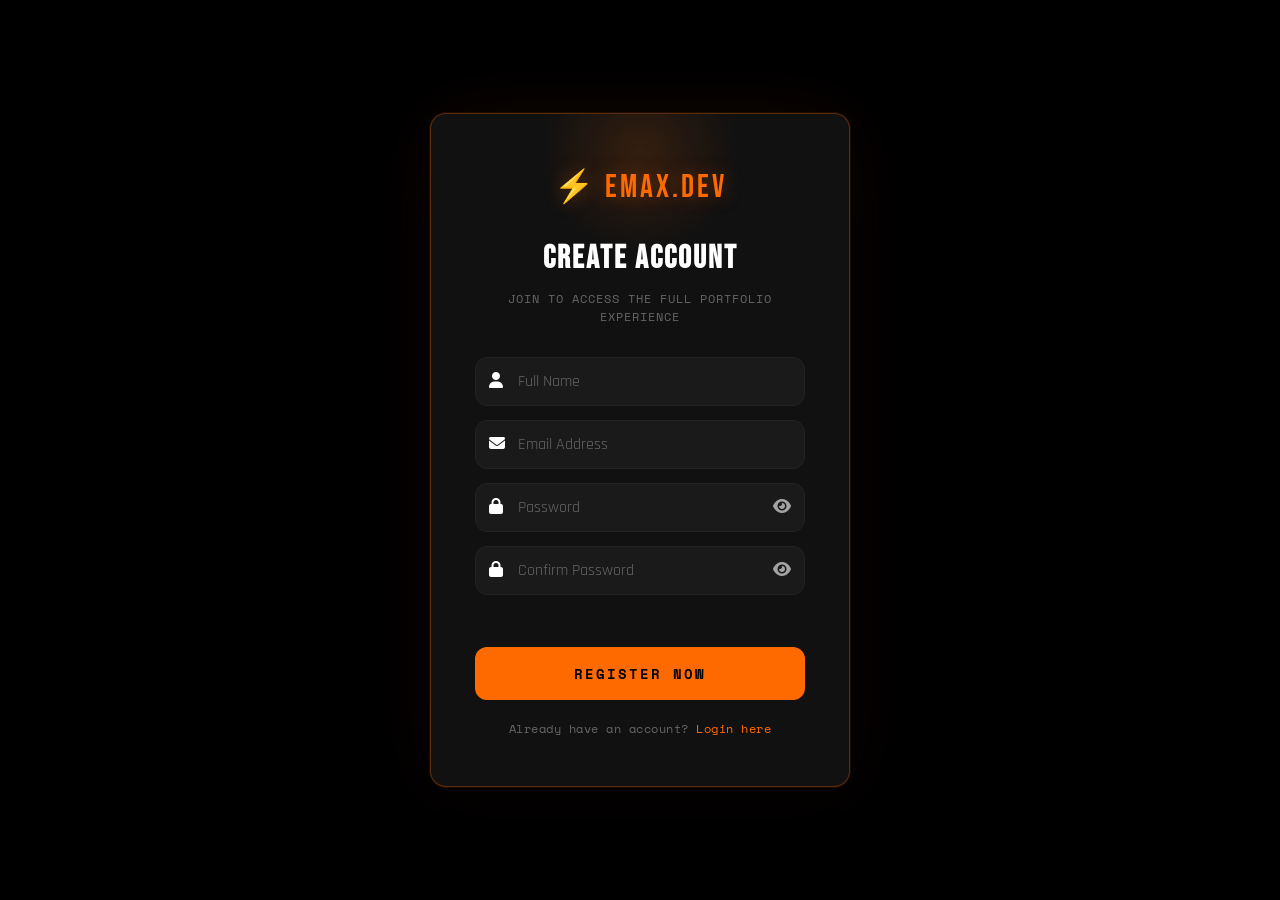
<file: index.html>
<!DOCTYPE html>
<html lang="en">
<head>
  <meta charset="UTF-8" />
  <meta name="viewport" content="width=device-width, initial-scale=1.0"/>
  <title>Emax.dev | Emmanuel Uduak</title>
  <link rel="stylesheet" href="style.css" />
  <link href="https://fonts.googleapis.com/css2?family=Bebas+Neue&family=Rajdhani:wght@400;600;700&family=Space+Mono:wght@400;700&display=swap" rel="stylesheet"/>

  <link rel="stylesheet" href="https://cdnjs.cloudflare.com/ajax/libs/font-awesome/6.5.2/css/all.min.css">
</head>
  <link href="https://fonts.googleapis.com/css2?family=Bebas+Neue&family=Rajdhani:wght@400;600;700&family=Space+Mono:wght@400;700&display=swap" rel="stylesheet"/>
</head>
<body>
  <div class="main-website" id="mainWebsite">

    <div class="header" id="header">
      <div class="logo">
  <i class="fas fa-bolt"></i> Emax.dev
      </div>
      <div class="menu-btn" id="menu-btn">☰</div>
      <div class="navbar" id="navbar">
        <nav>
          <a href="#home">Home</a>
          <a href="#about">About</a>
          <a href="#projects">Projects</a>
          <a href="#contact">Contact</a>
        </nav>
      </div>
    </div>

    <section class="hero" id="home">
      <div class="hero-content">
        <p class="hero-greeting">Welcome to my world</p>
        <h1>Hello I'm, <span class="highlight">Emmanuel Uduak</span></h1>
        <p class="typing-line"><span id="typing"></span><span class="cursor">|</span></p>
        <a href="https://wa.me/2349161296656"
   class="lets-talk-btn"
   id="whatsappBtn"
   target="_blank">
   <i class="fab fa-whatsapp"></i> Let's Talk
        </a>
      
      </div>
      <div class="hero-image-wrapper">
        <div class="orbit-ring ring1"></div>
        <div class="orbit-ring ring2"></div>
        <div class="hero-image">
          <img src="me.png" alt="Emmanuel Uduak"
            onerror="this.src='https://ui-avatars.com/api/?name=Emmanuel+Uduak&size=400&background=ff6a00&color=000&bold=true&font-size=0.25'"/>
        </div>
      </div>
    </section>

    <section class="about" id="about">
      <div class="about-image">
        <img src="you.png" alt="About me"
          onerror="this.src='https://ui-avatars.com/api/?name=EU&size=400&background=111&color=ff6a00&bold=true&font-size=0.4'"/>
      </div>
      <div class="about-content">
        <h2 class="title">About <span class="highlight">Me</span></h2>
        <p>I'm a passionate frontend developer who loves building modern and responsive websites using HTML, CSS and JavaScript. I enjoy creating beautiful user interfaces and smooth user experiences. With a keen eye for design and clean code, I turn creative ideas into interactive realities.</p>
        <div class="skills-grid">
          <span class="skill-tag">HTML5</span>
          <span class="skill-tag">CSS3</span>
          <span class="skill-tag">JavaScript</span>
          <span class="skill-tag">Responsive Design</span>
          <span class="skill-tag">UI/UX</span>
          <span class="skill-tag">Git</span>
        </div>
      </div>
    </section>

    <section id="projects">
      <h2 class="title">My <span class="highlight">Projects</span></h2>
      <div class="project-container">
        <div class="project-card">
          <div class="project-img-wrap">
            <img src="yes.jpg" alt="Portfolio Website"
              onerror="this.src='https://placehold.co/400x220/111/ff6a00?text=Portfolio+Website'"/>
            <div class="card-overlay"><a href="#" class="view-btn">View Project</a></div>
          </div>
          <div class="card-body">
            <h3>Portfolio Website</h3>
            <p>Modern personal portfolio design.</p>
          </div>
        </div>
        <div class="project-card">
          <div class="project-img-wrap">
            <img src="images.jpeg" alt="E-commerce Website"
              onerror="this.src='https://placehold.co/400x220/111/ff6a00?text=E-Commerce+Site'"/>
            <div class="card-overlay"><a href="#" class="view-btn">View Project</a></div>
          </div>
          <div class="card-body">
            <h3>E-commerce Website</h3>
            <p>Responsive online shopping website UI.</p>
          </div>
        </div>
        <div class="project-card">
          <div class="project-img-wrap">
            <img src="blog.jpeg" alt="Blog Website"
              onerror="this.src='https://placehold.co/400x220/111/ff6a00?text=Blog+Website'"/>
            <div class="card-overlay"><a href="#" class="view-btn">View Project</a></div>
          </div>
          <div class="card-body">
            <h3>Blog Website</h3>
            <p>Clean blog platform for tutorials and articles.</p>
          </div>
        </div>
      </div>
    </section>

    <section class="contact" id="contact">
      <h2 class="title">Let's <span class="highlight">Connect</span></h2>
      <form id="contactForm">
        <input type="text" id="contactName" placeholder="Your Name" required/>
        <input type="email" id="contactEmail" placeholder="Your Email" required/>
        <textarea id="contactMessage" rows="5" placeholder="Your Message"></textarea>
        <button type="submit">
  Send Message <i class="fas fa-paper-plane"></i>
        </button>
        
      </form>

      <div class="social-links">

  <a href="https://github.com/yourusername"
     class="social-icon"
     id="githubLink"
     target="_blank"
     title="GitHub">
     <i class="fab fa-github"></i>
  </a>

  <a href="mailto:youremail@gmail.com"
     class="social-icon"
     id="emailLink"
     title="Email">
     <i class="fas fa-envelope"></i>
  </a>

  <a href="https://instagram.com/yourusername"
     class="social-icon"
     id="instagramLink"
     target="_blank"
     title="Instagram">
     <i class="fab fa-instagram"></i>
  </a>

      </div>
    </section>

    <footer>
      <p>© 2026 <span class="highlight">Emax.dev</span> | All Rights Reserved</p>
    </footer>

    <button id="topBtn" title="Back to top">
  <i class="fas fa-arrow-up"></i>
    </button>
    <button class="logout-btn" onclick="handleLogout()">
  <i class="fas fa-right-from-bracket"></i> Logout
    </button>
    
  </div>

  <script src="script.js"></script>
</body>
</html>
</file>
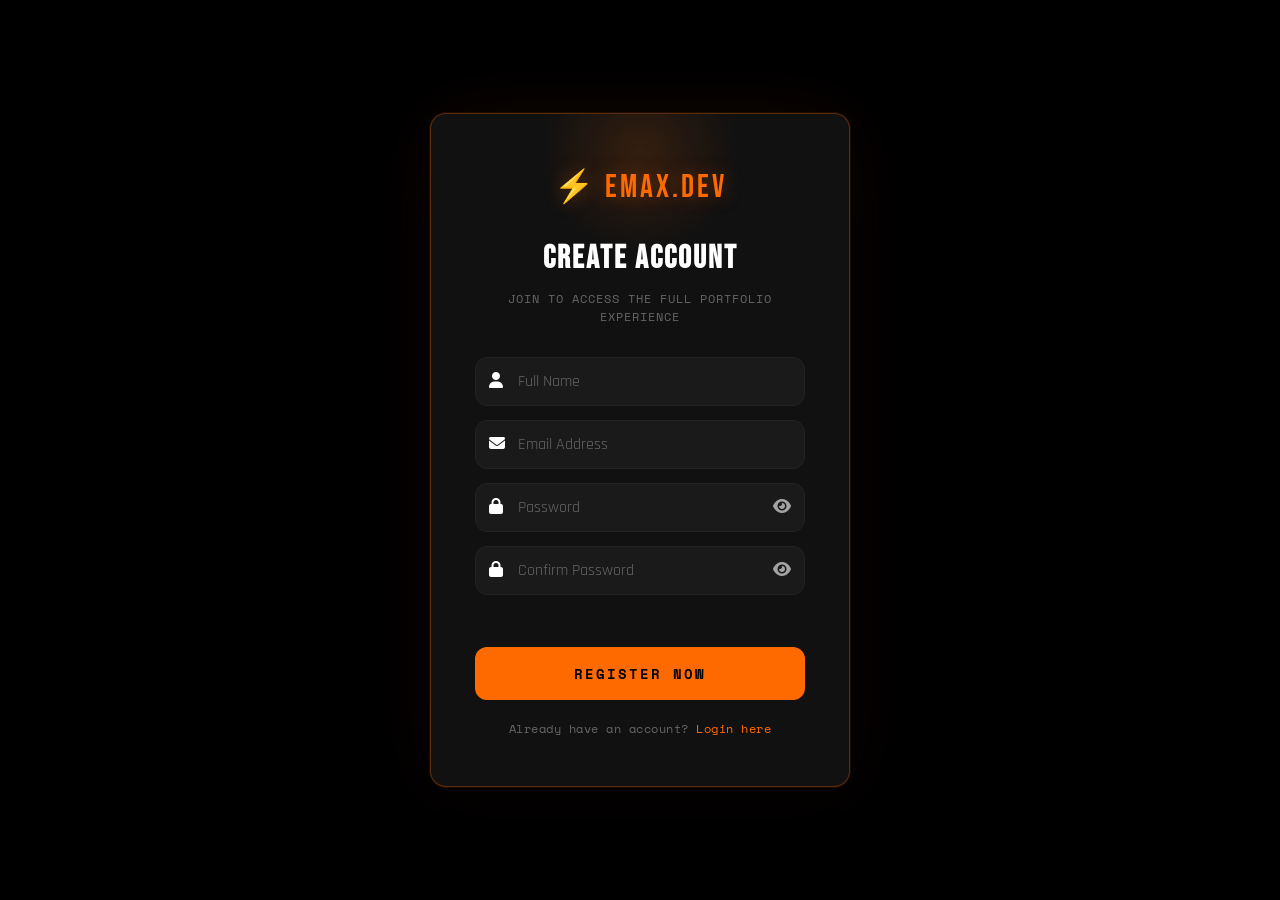
<file: index-2.html>
<!DOCTYPE html>
<html lang="en">
<head>
  <meta charset="UTF-8" />
  <meta name="viewport" content="width=device-width, initial-scale=1.0"/>
  <title>Emax.dev | Emmanuel Uduak</title>
  <link rel="stylesheet" href="style.css" />
  <link href="https://fonts.googleapis.com/css2?family=Bebas+Neue&family=Rajdhani:wght@400;600;700&family=Space+Mono:wght@400;700&display=swap" rel="stylesheet"/>
</head>
<body>
  <div class="main-website" id="mainWebsite">

    <div class="header" id="header">
      <div class="logo">⚡ Emax.dev</div>
      <div class="menu-btn" id="menu-btn">☰</div>
      <div class="navbar" id="navbar">
        <nav>
          <a href="#home">Home</a>
          <a href="#about">About</a>
          <a href="#projects">Projects</a>
          <a href="#contact">Contact</a>
        </nav>
      </div>
    </div>

    <section class="hero" id="home">
      <div class="hero-content">
        <p class="hero-greeting">Welcome to my world</p>
        <h1>Hello I'm, <span class="highlight">Emmanuel Uduak</span></h1>
        <p class="typing-line"><span id="typing"></span><span class="cursor">|</span></p>
        <a href="https://wa.me/2348012345678" class="lets-talk-btn" id="whatsappBtn" target="_blank">
          💬 Let's Talk
        </a>
      </div>
      <div class="hero-image-wrapper">
        <div class="orbit-ring ring1"></div>
        <div class="orbit-ring ring2"></div>
        <div class="hero-image">
          <img src="me.png" alt="Emmanuel Uduak"
            onerror="this.src='https://ui-avatars.com/api/?name=Emmanuel+Uduak&size=400&background=ff6a00&color=000&bold=true&font-size=0.25'"/>
        </div>
      </div>
    </section>

    <section class="about" id="about">
      <div class="about-image">
        <img src="you.png" alt="About me"
          onerror="this.src='https://ui-avatars.com/api/?name=EU&size=400&background=111&color=ff6a00&bold=true&font-size=0.4'"/>
      </div>
      <div class="about-content">
        <h2 class="title">About <span class="highlight">Me</span></h2>
        <p>I'm a passionate frontend developer who loves building modern and responsive websites using HTML, CSS and JavaScript. I enjoy creating beautiful user interfaces and smooth user experiences. With a keen eye for design and clean code, I turn creative ideas into interactive realities.</p>
        <div class="skills-grid">
          <span class="skill-tag">HTML5</span>
          <span class="skill-tag">CSS3</span>
          <span class="skill-tag">JavaScript</span>
          <span class="skill-tag">Responsive Design</span>
          <span class="skill-tag">UI/UX</span>
          <span class="skill-tag">Git</span>
        </div>
      </div>
    </section>

    <section id="projects">
      <h2 class="title">My <span class="highlight">Projects</span></h2>
      <div class="project-container">
        <div class="project-card">
          <div class="project-img-wrap">
            <img src="yes.jpg" alt="Portfolio Website"
              onerror="this.src='https://placehold.co/400x220/111/ff6a00?text=Portfolio+Website'"/>
            <div class="card-overlay"><a href="#" class="view-btn">View Project</a></div>
          </div>
          <div class="card-body">
            <h3>Portfolio Website</h3>
            <p>Modern personal portfolio design.</p>
          </div>
        </div>
        <div class="project-card">
          <div class="project-img-wrap">
            <img src="images.jpeg" alt="E-commerce Website"
              onerror="this.src='https://placehold.co/400x220/111/ff6a00?text=E-Commerce+Site'"/>
            <div class="card-overlay"><a href="#" class="view-btn">View Project</a></div>
          </div>
          <div class="card-body">
            <h3>E-commerce Website</h3>
            <p>Responsive online shopping website UI.</p>
          </div>
        </div>
        <div class="project-card">
          <div class="project-img-wrap">
            <img src="blog.jpeg" alt="Blog Website"
              onerror="this.src='https://placehold.co/400x220/111/ff6a00?text=Blog+Website'"/>
            <div class="card-overlay"><a href="#" class="view-btn">View Project</a></div>
          </div>
          <div class="card-body">
            <h3>Blog Website</h3>
            <p>Clean blog platform for tutorials and articles.</p>
          </div>
        </div>
      </div>
    </section>

    <section class="contact" id="contact">
      <h2 class="title">Let's <span class="highlight">Connect</span></h2>
      <form id="contactForm">
        <input type="text" id="contactName" placeholder="Your Name" required/>
        <input type="email" id="contactEmail" placeholder="Your Email" required/>
        <textarea id="contactMessage" rows="5" placeholder="Your Message"></textarea>
        <button type="submit">Send Message 🚀</button>
      </form>
      <div class="social-links">
        <a href="#" class="social-icon" id="githubLink" target="_blank" title="GitHub">🐙</a>
        <a href="#" class="social-icon" id="emailLink" title="Email">📧</a>
        <a href="#" class="social-icon" id="instagramLink" target="_blank" title="Instagram">📷</a>
      </div>
    </section>

    <footer>
      <p>© 2026 <span class="highlight">Emax.dev</span> | All Rights Reserved</p>
    </footer>

    <button id="topBtn" title="Back to top">↑</button>
    <button class="logout-btn" onclick="handleLogout()">🚪 Logout</button>
  </div>

  <script src="script.js"></script>
</body>
</html>
</file>
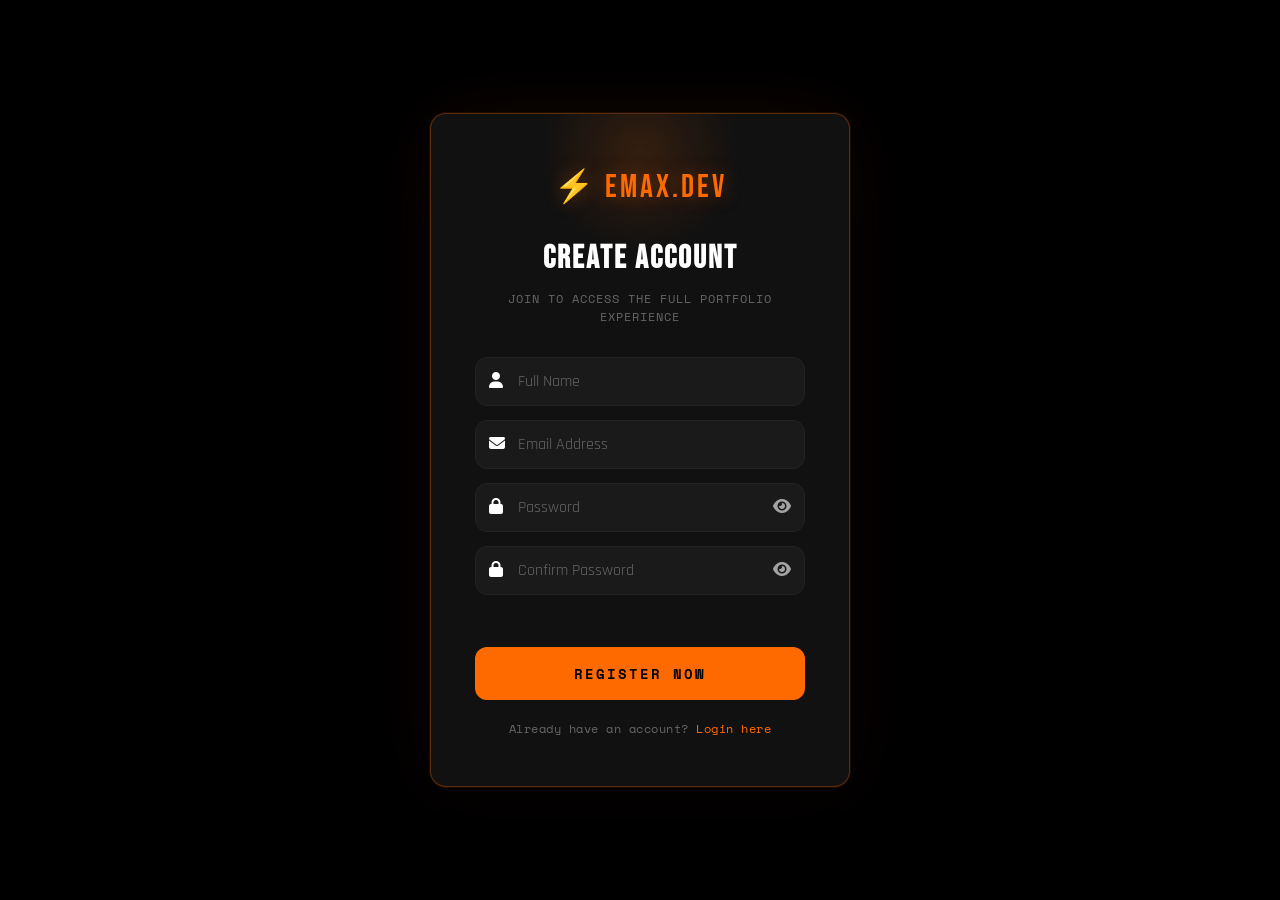
<file: logi.html>
<!DOCTYPE html>
<html lang="en">
<head>
  <meta charset="UTF-8"/>
  <meta name="viewport" content="width=device-width, initial-scale=1.0"/>
  <title>Login | Emax.dev</title>
  <link rel="stylesheet" href="style.css"/>
  <link href="https://fonts.googleapis.com/css2?family=Bebas+Neue&family=Rajdhani:wght@400;600;700&family=Space+Mono:wght@400;700&display=swap" rel="stylesheet"/>
</head>
<body>
  <!-- LOGIN MODAL OVERLAY -->
  <div class="auth-overlay" id="loginOverlay">
    <div class="auth-modal" id="loginModal">
      <div class="auth-modal-glow"></div>
      <div class="auth-logo">⚡ Emax.dev</div>
      <h2 class="auth-title">Welcome Back</h2>
      <p class="auth-subtitle">Login to continue your experience</p>

      <div class="user-welcome" id="userWelcome"></div>

      <form id="loginForm" class="auth-form">
        <div class="input-group">
          <span class="input-icon">📧</span>
          <input type="email" id="loginEmail" placeholder="Email Address" required autocomplete="off"/>
        </div>
        <div class="input-group">
          <span class="input-icon">🔒</span>
          <input type="password" id="loginPassword" placeholder="Password" required/>
          <span class="toggle-pw" onclick="togglePassword('loginPassword', this)">👁</span>
        </div>
        <div id="loginError" class="auth-error"></div>
        <button type="submit" class="auth-btn">Login</button>
      </form>

      <p class="auth-switch">New user?
        <a href="registration.html" class="auth-link">Register here</a>
      </p>
    </div>
  </div>

  <script src="script.js"></script>
</body>
</html>
</file>
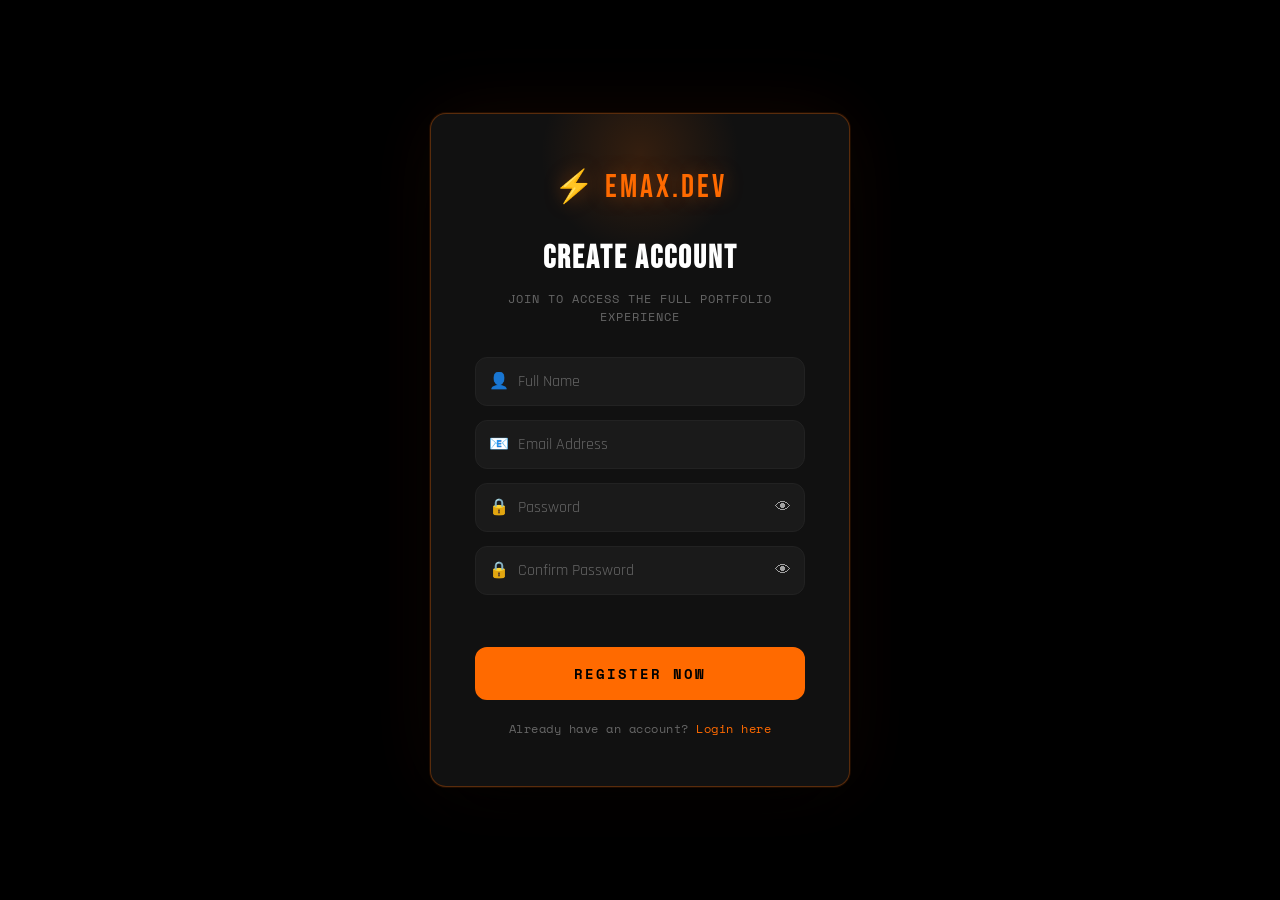
<file: registration-2.html>
<!DOCTYPE html>
<html lang="en">
<head>
  <meta charset="UTF-8"/>
  <meta name="viewport" content="width=device-width, initial-scale=1.0"/>
  <title>Register | Emax.dev</title>
  <link rel="stylesheet" href="style.css"/>
  <link href="https://fonts.googleapis.com/css2?family=Bebas+Neue&family=Rajdhani:wght@400;600;700&family=Space+Mono:wght@400;700&display=swap" rel="stylesheet"/>
</head>
<body>
  <!-- REGISTRATION MODAL OVERLAY -->
  <div class="auth-overlay" id="registrationOverlay">
    <div class="auth-modal" id="registrationModal">
      <div class="auth-modal-glow"></div>
      <div class="auth-logo">⚡ Emax.dev</div>
      <h2 class="auth-title">Create Account</h2>
      <p class="auth-subtitle">Join to access the full portfolio experience</p>

      <form id="registrationForm" class="auth-form">
        <div class="input-group">
          <span class="input-icon">👤</span>
          <input type="text" id="regName" placeholder="Full Name" required autocomplete="off"/>
        </div>
        <div class="input-group">
          <span class="input-icon">📧</span>
          <input type="email" id="regEmail" placeholder="Email Address" required autocomplete="off"/>
        </div>
        <div class="input-group">
          <span class="input-icon">🔒</span>
          <input type="password" id="regPassword" placeholder="Password" required/>
          <span class="toggle-pw" onclick="togglePassword('regPassword', this)">👁</span>
        </div>
        <div class="input-group">
          <span class="input-icon">🔒</span>
          <input type="password" id="regConfirm" placeholder="Confirm Password" required/>
          <span class="toggle-pw" onclick="togglePassword('regConfirm', this)">👁</span>
        </div>
        <div id="regError" class="auth-error"></div>
        <button type="submit" class="auth-btn">Register Now</button>
      </form>

      <p class="auth-switch">Already have an account?
        <a href="login.html" class="auth-link">Login here</a>
      </p>
    </div>
  </div>

  <script src="script.js"></script>
</body>
</html>
</file>
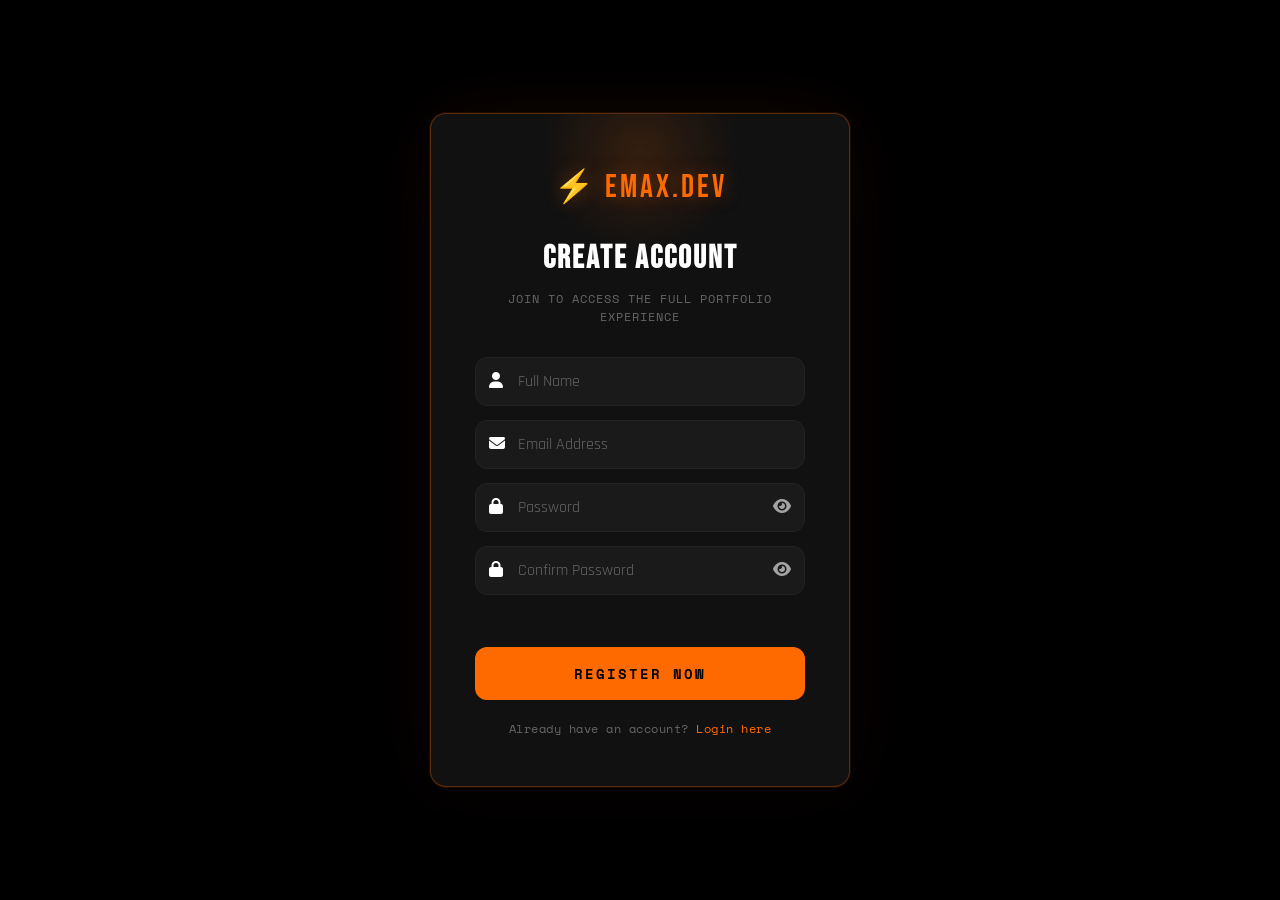
<file: registration.html>
<!DOCTYPE html>
<html lang="en">
<head>
  <meta charset="UTF-8"/>
  <meta name="viewport" content="width=device-width, initial-scale=1.0"/>
  <title>Register | Emax.dev</title>
  <link rel="stylesheet" href="style.css"/>

   <link href="https://fonts.googleapis.com/css2?family=Bebas+Neue&family=Rajdhani:wght@400;600;700&family=Space+Mono:wght@400;700&display=swap" rel="stylesheet"/>

  <link rel="stylesheet" href="https://cdnjs.cloudflare.com/ajax/libs/font-awesome/6.5.2/css/all.min.css">
</head>
<body>
  <!-- REGISTRATION MODAL OVERLAY -->
  <div class="auth-overlay" id="registrationOverlay">
    <div class="auth-modal" id="registrationModal">
      <div class="auth-modal-glow"></div>
      <div class="auth-logo">⚡ Emax.dev</div>
      <h2 class="auth-title">Create Account</h2>
      <p class="auth-subtitle">Join to access the full portfolio experience</p>

      <form id="registrationForm" class="auth-form">
        <div class="input-group">
          <span class="input-icon"><i class="fas fa-user"></i></span>
          <input type="text" id="regName" placeholder="Full Name" required autocomplete="off"/>
        </div>
        <div class="input-group">
          <span class="input-icon"><i class="fas fa-envelope"></i></span>
          <input type="email" id="regEmail" placeholder="Email Address" required autocomplete="off"/>
        </div>
        <div class="input-group">
          <span class="input-icon"><i class="fas fa-lock"></i></span>
          <input type="password" id="regPassword" placeholder="Password" required/>
          <span class="toggle-pw" onclick="togglePassword('regConfirm', this)"><i class="fas fa-eye"></i></span>
        </div>
        <div class="input-group">
          <span class="input-icon"><i class="fas fa-lock"></i></span>
          <input type="password" id="regConfirm" placeholder="Confirm Password" required/>
          <span class="toggle-pw" onclick="togglePassword('regConfirm', this)"><i class="fas fa-eye"></i></span>
        </div>
        <div id="regError" class="auth-error"></div>
        <button type="submit" class="auth-btn">Register Now</button>
      </form>

      <p class="auth-switch">Already have an account?
        <a href="login.html" class="auth-link">Login here</a>
      </p>
    </div>
  </div>

  <script src="script.js"></script>
</body>
</html>
</file>
<file: style.css>
/* ========================================
   EMAX.DEV — style.css
   Dark Orange & Black Theme
   ======================================== */

/* ---------- RESET & ROOT ---------- */
*, *::before, *::after { margin: 0; padding: 0; box-sizing: border-box; }

:root {
  --orange: #ff6a00;
  --orange-dim: #cc5500;
  --orange-glow: rgba(255, 106, 0, 0.35);
  --orange-light: #ff8c3a;
  --black: #000000;
  --dark: #0a0a0a;
  --dark2: #111111;
  --dark3: #1a1a1a;
  --dark4: #222222;
  --white: #ffffff;
  --gray: #aaaaaa;
  --gray2: #666666;
  --font-display: 'Bebas Neue', sans-serif;
  --font-body: 'Rajdhani', sans-serif;
  --font-mono: 'Space Mono', monospace;
  --radius: 12px;
  --transition: 0.3s ease;
}

html { scroll-behavior: smooth; }

body {
  background: var(--black);
  color: var(--white);
  font-family: var(--font-body);
  font-size: 16px;
  line-height: 1.6;
  overflow-x: hidden;
  cursor: default;
}

/* ---------- SCROLLBAR ---------- */
::-webkit-scrollbar { width: 6px; }
::-webkit-scrollbar-track { background: var(--dark); }
::-webkit-scrollbar-thumb { background: var(--orange); border-radius: 3px; }

/* ---------- SELECTION ---------- */
::selection { background: var(--orange); color: var(--black); }

/* ========================================
   HEADER / NAV
   ======================================== */
.header {
  position: fixed;
  top: 0; left: 0; right: 0;
  z-index: 1000;
  display: flex;
  align-items: center;
  justify-content: space-between;
  padding: 18px 60px;
  background: rgba(0, 0, 0, 0.85);
  backdrop-filter: blur(12px);
  border-bottom: 1px solid rgba(255, 106, 0, 0.15);
  transition: all var(--transition);
}

.header.scrolled {
  padding: 12px 60px;
  border-bottom-color: rgba(255, 106, 0, 0.4);
  box-shadow: 0 4px 30px rgba(255, 106, 0, 0.1);
}

.logo {
  font-family: var(--font-display);
  font-size: 2rem;
  letter-spacing: 2px;
  color: var(--orange);
  text-shadow: 0 0 20px var(--orange-glow);
  cursor: pointer;
  user-select: none;
}

.navbar nav {
  display: flex;
  gap: 36px;
}

.navbar nav a {
  font-family: var(--font-mono);
  font-size: 0.8rem;
  text-transform: uppercase;
  letter-spacing: 2px;
  color: var(--gray);
  text-decoration: none;
  position: relative;
  padding-bottom: 4px;
  transition: color var(--transition);
}

.navbar nav a::after {
  content: '';
  position: absolute;
  bottom: 0; left: 0;
  width: 0; height: 2px;
  background: var(--orange);
  transition: width var(--transition);
}

.navbar nav a:hover { color: var(--orange); }
.navbar nav a:hover::after { width: 100%; }

.menu-btn {
  display: none;
  font-size: 1.8rem;
  color: var(--orange);
  cursor: pointer;
  z-index: 1100;
  transition: transform var(--transition);
}
.menu-btn:hover { transform: scale(1.1); }

/* ========================================
   HERO SECTION
   ======================================== */
.hero {
  min-height: 100vh;
  display: flex;
  align-items: center;
  justify-content: space-between;
  padding: 120px 60px 60px;
  position: relative;
  overflow: hidden;
  gap: 40px;
}

.hero::before {
  content: '';
  position: absolute;
  inset: 0;
  background:
    radial-gradient(ellipse 60% 60% at 80% 50%, rgba(255,106,0,0.07) 0%, transparent 70%),
    radial-gradient(ellipse 40% 40% at 20% 80%, rgba(255,106,0,0.04) 0%, transparent 60%);
  pointer-events: none;
}

/* Grid texture */
.hero::after {
  content: '';
  position: absolute;
  inset: 0;
  background-image:
    linear-gradient(rgba(255,106,0,0.03) 1px, transparent 1px),
    linear-gradient(90deg, rgba(255,106,0,0.03) 1px, transparent 1px);
  background-size: 60px 60px;
  pointer-events: none;
}

.hero-content {
  flex: 1;
  max-width: 600px;
  z-index: 1;
}

.hero-greeting {
  font-family: var(--font-mono);
  font-size: 0.8rem;
  text-transform: uppercase;
  letter-spacing: 4px;
  color: var(--orange);
  margin-bottom: 16px;
  opacity: 0;
  animation: fadeUp 0.8s ease 0.2s forwards;
}

.hero-content h1 {
  font-family: var(--font-display);
  font-size: clamp(2.8rem, 5vw, 4.5rem);
  line-height: 1.05;
  letter-spacing: 2px;
  color: var(--white);
  margin-bottom: 20px;
  opacity: 0;
  animation: fadeUp 0.8s ease 0.4s forwards;
}

.highlight { color: var(--orange); text-shadow: 0 0 30px var(--orange-glow); }

.typing-line {
  font-family: var(--font-mono);
  font-size: 1rem;
  color: var(--gray);
  min-height: 28px;
  margin-bottom: 36px;
  opacity: 0;
  animation: fadeUp 0.8s ease 0.6s forwards;
}

.cursor {
  color: var(--orange);
  animation: blink 0.7s infinite;
  font-weight: 700;
}

@keyframes blink { 0%,100%{opacity:1} 50%{opacity:0} }

.lets-talk-btn {
  display: inline-block;
  padding: 14px 36px;
  background: var(--orange);
  color: var(--black);
  font-family: var(--font-mono);
  font-size: 0.85rem;
  font-weight: 700;
  letter-spacing: 2px;
  text-transform: uppercase;
  text-decoration: none;
  border-radius: 4px;
  border: 2px solid var(--orange);
  position: relative;
  overflow: hidden;
  transition: all var(--transition);
  opacity: 0;
  animation: fadeUp 0.8s ease 0.8s forwards;
}

.lets-talk-btn::before {
  content: '';
  position: absolute;
  inset: 0;
  background: var(--black);
  transform: translateX(-101%);
  transition: transform 0.3s ease;
}

.lets-talk-btn:hover { color: var(--orange); }
.lets-talk-btn:hover::before { transform: translateX(0); }

/* ---------- HERO IMAGE + ORBIT RINGS ---------- */
.hero-image-wrapper {
  position: relative;
  width: 340px;
  height: 340px;
  flex-shrink: 0;
  display: flex;
  align-items: center;
  justify-content: center;
  z-index: 1;
  opacity: 0;
  animation: fadeIn 1s ease 1s forwards;
}

.hero-image {
  width: 260px;
  height: 260px;
  border-radius: 50%;
  overflow: hidden;
  border: 3px solid var(--orange);
  box-shadow:
    0 0 0 6px rgba(255,106,0,0.12),
    0 0 40px rgba(255,106,0,0.3),
    inset 0 0 30px rgba(0,0,0,0.5);
  position: relative;
  z-index: 2;
}

.hero-image img {
  width: 100%;
  height: 100%;
  object-fit: cover;
  display: block;
}

/* Orbit rings */
.orbit-ring {
  position: absolute;
  border-radius: 50%;
  border: 2px solid transparent;
  pointer-events: none;
}

.ring1 {
  width: 300px;
  height: 300px;
  border-top-color: var(--orange);
  border-right-color: rgba(255,106,0,0.3);
  border-bottom-color: transparent;
  border-left-color: rgba(255,106,0,0.3);
  animation: orbit1 3s linear infinite;
  filter: drop-shadow(0 0 6px var(--orange));
}

.ring2 {
  width: 330px;
  height: 330px;
  border-bottom-color: var(--orange);
  border-left-color: rgba(255,106,0,0.3);
  border-top-color: transparent;
  border-right-color: rgba(255,106,0,0.3);
  animation: orbit2 4.5s linear infinite;
  filter: drop-shadow(0 0 4px var(--orange-dim));
}

@keyframes orbit1 { from { transform: rotate(0deg); } to { transform: rotate(360deg); } }
@keyframes orbit2 { from { transform: rotate(0deg); } to { transform: rotate(-360deg); } }

/* ========================================
   ABOUT SECTION
   ======================================== */
.about {
  display: flex;
  align-items: center;
  gap: 60px;
  padding: 100px 60px;
  background: var(--dark2);
  position: relative;
  overflow: hidden;
}

.about::before {
  content: '';
  position: absolute;
  left: -100px; top: 50%;
  transform: translateY(-50%);
  width: 300px; height: 300px;
  background: radial-gradient(circle, rgba(255,106,0,0.08) 0%, transparent 70%);
  pointer-events: none;
}

.about-image {
  flex-shrink: 0;
  width: 280px; height: 280px;
  border-radius: 50%;
  overflow: hidden;
  border: 3px solid var(--orange-dim);
  box-shadow: 0 0 30px rgba(255,106,0,0.2);
  transition: transform 0.4s ease, box-shadow 0.4s ease;
}

.about-image:hover {
  transform: scale(1.03);
  box-shadow: 0 0 50px rgba(255,106,0,0.35);
}

.about-image img {
  width: 100%;
  height: 100%;
  object-fit: cover;
}

.about-content { flex: 1; max-width: 580px; }

.title {
  font-family: var(--font-display);
  font-size: clamp(2rem, 4vw, 3.5rem);
  letter-spacing: 3px;
  margin-bottom: 20px;
  position: relative;
  display: inline-block;
}

.title::after {
  content: '';
  display: block;
  width: 60px; height: 3px;
  background: var(--orange);
  margin-top: 8px;
  box-shadow: 0 0 10px var(--orange-glow);
}

.about-content p {
  font-size: 1.05rem;
  color: var(--gray);
  line-height: 1.8;
  margin-bottom: 28px;
}

.skills-grid {
  display: flex;
  flex-wrap: wrap;
  gap: 10px;
}

.skill-tag {
  font-family: var(--font-mono);
  font-size: 0.72rem;
  padding: 6px 16px;
  border: 1px solid var(--orange-dim);
  border-radius: 3px;
  color: var(--orange);
  letter-spacing: 1px;
  background: rgba(255,106,0,0.06);
  transition: all var(--transition);
  cursor: default;
}

.skill-tag:hover {
  background: var(--orange);
  color: var(--black);
  box-shadow: 0 0 15px var(--orange-glow);
}

/* ========================================
   PROJECTS SECTION
   ======================================== */
#projects {
  padding: 100px 60px;
  text-align: center;
  background: var(--black);
}

#projects .title { display: block; margin-bottom: 60px; }
#projects .title::after { margin: 8px auto 0; }

.project-container {
  display: grid;
  grid-template-columns: repeat(auto-fit, minmax(280px, 1fr));
  gap: 28px;
  max-width: 1000px;
  margin: 0 auto;
}

.project-card {
  background: var(--dark3);
  border: 1px solid var(--dark4);
  border-radius: var(--radius);
  overflow: hidden;
  transition: all 0.35s ease;
  cursor: pointer;
  text-align: left;
}

.project-card:hover {
  border-color: var(--orange);
  transform: translateY(-8px);
  box-shadow: 0 20px 50px rgba(255,106,0,0.2);
}

.project-img-wrap {
  position: relative;
  width: 100%;
  height: 200px;
  overflow: hidden;
}

.project-img-wrap img {
  width: 100%;
  height: 100%;
  object-fit: cover;
  transition: transform 0.5s ease;
}

.project-card:hover .project-img-wrap img { transform: scale(1.08); }

.card-overlay {
  position: absolute;
  inset: 0;
  background: rgba(0,0,0,0.75);
  display: flex;
  align-items: center;
  justify-content: center;
  opacity: 0;
  transition: opacity var(--transition);
}

.project-card:hover .card-overlay { opacity: 1; }

.view-btn {
  padding: 10px 28px;
  background: var(--orange);
  color: var(--black);
  font-family: var(--font-mono);
  font-size: 0.8rem;
  font-weight: 700;
  letter-spacing: 1px;
  text-decoration: none;
  border-radius: 4px;
  transition: transform 0.2s ease;
}

.view-btn:hover { transform: scale(1.05); }

.card-body {
  padding: 20px 24px;
}

.card-body h3 {
  font-family: var(--font-display);
  font-size: 1.4rem;
  letter-spacing: 1px;
  color: var(--white);
  margin-bottom: 6px;
}

.card-body p {
  font-size: 0.9rem;
  color: var(--gray2);
}

/* ========================================
   CONTACT SECTION
   ======================================== */
.contact {
  padding: 100px 60px;
  background: var(--dark2);
  text-align: center;
  position: relative;
  overflow: hidden;
}

.contact::after {
  content: '';
  position: absolute;
  right: -100px; bottom: -100px;
  width: 350px; height: 350px;
  background: radial-gradient(circle, rgba(255,106,0,0.06) 0%, transparent 70%);
  pointer-events: none;
}

.contact .title { display: block; margin-bottom: 50px; }
.contact .title::after { margin: 8px auto 0; }

#contactForm {
  max-width: 600px;
  margin: 0 auto 40px;
  display: flex;
  flex-direction: column;
  gap: 14px;
}

#contactForm input,
#contactForm textarea {
  width: 100%;
  padding: 14px 20px;
  background: var(--dark3);
  border: 1px solid var(--dark4);
  border-radius: var(--radius);
  color: var(--white);
  font-family: var(--font-body);
  font-size: 1rem;
  transition: border-color var(--transition), box-shadow var(--transition);
  outline: none;
  resize: vertical;
}

#contactForm input::placeholder,
#contactForm textarea::placeholder { color: var(--gray2); }

#contactForm input:focus,
#contactForm textarea:focus {
  border-color: var(--orange);
  box-shadow: 0 0 20px rgba(255,106,0,0.15);
}

#contactForm button {
  padding: 14px 32px;
  background: var(--orange);
  color: var(--black);
  font-family: var(--font-mono);
  font-size: 0.9rem;
  font-weight: 700;
  letter-spacing: 2px;
  text-transform: uppercase;
  border: 2px solid var(--orange);
  border-radius: var(--radius);
  cursor: pointer;
  transition: all var(--transition);
  position: relative;
  overflow: hidden;
}

#contactForm button:hover {
  background: transparent;
  color: var(--orange);
  box-shadow: 0 0 25px var(--orange-glow);
}

.social-links {
  display: flex;
  justify-content: center;
  gap: 20px;
  margin-top: 10px;
}

.social-icon {
  width: 52px; height: 52px;
  background: var(--dark3);
  border: 1px solid var(--dark4);
  border-radius: 50%;
  display: flex;
  align-items: center;
  justify-content: center;
  font-size: 1.4rem;
  text-decoration: none;
  transition: all var(--transition);
}

.social-icon:hover {
  border-color: var(--orange);
  background: rgba(255,106,0,0.12);
  transform: translateY(-4px);
  box-shadow: 0 8px 20px rgba(255,106,0,0.2);
}

/* ========================================
   FOOTER
   ======================================== */
footer {
  padding: 30px 60px;
  background: var(--black);
  text-align: center;
  border-top: 1px solid var(--dark4);
}

footer p {
  font-family: var(--font-mono);
  font-size: 0.75rem;
  letter-spacing: 1px;
  color: var(--gray2);
}

/* ========================================
   SCROLL-TO-TOP BUTTON
   ======================================== */
#topBtn {
  position: fixed;
  bottom: 30px; right: 30px;
  width: 48px; height: 48px;
  background: var(--orange);
  color: var(--black);
  font-size: 1.3rem;
  font-weight: 700;
  border: none;
  border-radius: 50%;
  cursor: pointer;
  display: none;
  align-items: center;
  justify-content: center;
  z-index: 999;
  transition: all var(--transition);
  box-shadow: 0 0 20px rgba(255,106,0,0.4);
}

#topBtn:hover {
  background: var(--orange-dim);
  transform: translateY(-3px);
  box-shadow: 0 6px 25px rgba(255,106,0,0.5);
}

#topBtn.show { display: flex; }

/* ========================================
   LOGOUT BUTTON
   ======================================== */
.logout-btn {
  position: fixed;
  bottom: 30px; left: 30px;
  padding: 10px 20px;
  background: var(--dark3);
  color: var(--gray);
  font-family: var(--font-mono);
  font-size: 0.75rem;
  letter-spacing: 1px;
  border: 1px solid var(--dark4);
  border-radius: 6px;
  cursor: pointer;
  z-index: 999;
  transition: all var(--transition);
}

.logout-btn:hover {
  border-color: var(--orange);
  color: var(--orange);
  box-shadow: 0 0 15px rgba(255,106,0,0.2);
}

/* ========================================
   AUTH OVERLAY (used in login.html & registration.html)
   ======================================== */
body.auth-page {
  display: flex;
  align-items: center;
  justify-content: center;
  min-height: 100vh;
  background: var(--black);
  overflow: hidden;
}

body.auth-page::before {
  content: '';
  position: fixed;
  inset: 0;
  background:
    radial-gradient(ellipse 70% 70% at 50% 50%, rgba(255,106,0,0.06) 0%, transparent 70%);
  pointer-events: none;
}

/* Grid bg for auth pages */
body.auth-page::after {
  content: '';
  position: fixed;
  inset: 0;
  background-image:
    linear-gradient(rgba(255,106,0,0.04) 1px, transparent 1px),
    linear-gradient(90deg, rgba(255,106,0,0.04) 1px, transparent 1px);
  background-size: 50px 50px;
  pointer-events: none;
}

/* Overlay for modal pop on main page */
.auth-overlay {
  position: fixed;
  inset: 0;
  background: rgba(0,0,0,0.92);
  display: flex;
  align-items: center;
  justify-content: center;
  z-index: 9999;
  animation: overlayFadeIn 0.4s ease forwards;
  backdrop-filter: blur(6px);
}

@keyframes overlayFadeIn { from {opacity:0} to {opacity:1} }

.auth-modal {
  background: var(--dark2);
  border: 1px solid rgba(255,106,0,0.3);
  border-radius: 16px;
  padding: 48px 44px;
  width: 100%;
  max-width: 420px;
  position: relative;
  overflow: hidden;
  animation: modalSlideUp 0.5s cubic-bezier(0.16,1,0.3,1) forwards;
  box-shadow:
    0 0 0 1px rgba(255,106,0,0.1),
    0 40px 80px rgba(0,0,0,0.8),
    0 0 80px rgba(255,106,0,0.08);
}

@keyframes modalSlideUp {
  from { opacity:0; transform: translateY(40px) scale(0.96); }
  to   { opacity:1; transform: translateY(0) scale(1); }
}

.auth-modal-glow {
  position: absolute;
  top: -60px; left: 50%;
  transform: translateX(-50%);
  width: 200px; height: 200px;
  background: radial-gradient(circle, rgba(255,106,0,0.15) 0%, transparent 70%);
  pointer-events: none;
}

.auth-logo {
  font-family: var(--font-display);
  font-size: 2rem;
  letter-spacing: 3px;
  color: var(--orange);
  text-align: center;
  margin-bottom: 20px;
  text-shadow: 0 0 20px var(--orange-glow);
}

.auth-title {
  font-family: var(--font-display);
  font-size: 2rem;
  letter-spacing: 2px;
  color: var(--white);
  text-align: center;
  margin-bottom: 6px;
}

.auth-subtitle {
  font-family: var(--font-mono);
  font-size: 0.72rem;
  letter-spacing: 1px;
  color: var(--gray2);
  text-align: center;
  margin-bottom: 30px;
  text-transform: uppercase;
}

.user-welcome {
  font-family: var(--font-body);
  font-size: 1.05rem;
  color: var(--orange);
  text-align: center;
  margin-bottom: 16px;
  font-weight: 600;
  min-height: 24px;
}

.auth-form {
  display: flex;
  flex-direction: column;
  gap: 14px;
}

.input-group {
  position: relative;
  display: flex;
  align-items: center;
}

.input-icon {
  position: absolute;
  left: 14px;
  font-size: 1rem;
  pointer-events: none;
  z-index: 1;
}

.input-group input {
  width: 100%;
  padding: 13px 42px 13px 42px;
  background: var(--dark3);
  border: 1px solid var(--dark4);
  border-radius: var(--radius);
  color: var(--white);
  font-family: var(--font-body);
  font-size: 1rem;
  outline: none;
  transition: border-color var(--transition), box-shadow var(--transition);
}

.input-group input::placeholder { color: var(--gray2); }

.input-group input:focus {
  border-color: var(--orange);
  box-shadow: 0 0 20px rgba(255,106,0,0.12);
}

.toggle-pw {
  position: absolute;
  right: 14px;
  cursor: pointer;
  font-size: 1rem;
  opacity: 0.6;
  transition: opacity var(--transition);
  user-select: none;
}

.toggle-pw:hover { opacity: 1; }

.auth-error {
  font-family: var(--font-mono);
  font-size: 0.75rem;
  color: #ff4444;
  text-align: center;
  min-height: 18px;
  letter-spacing: 0.5px;
}

.auth-btn {
  width: 100%;
  padding: 14px;
  background: var(--orange);
  color: var(--black);
  font-family: var(--font-mono);
  font-size: 0.88rem;
  font-weight: 700;
  letter-spacing: 2px;
  text-transform: uppercase;
  border: 2px solid var(--orange);
  border-radius: var(--radius);
  cursor: pointer;
  margin-top: 6px;
  transition: all var(--transition);
  position: relative;
  overflow: hidden;
}

.auth-btn::before {
  content: '';
  position: absolute;
  inset: 0;
  background: var(--black);
  transform: translateX(-101%);
  transition: transform 0.3s ease;
}

.auth-btn:hover { color: var(--orange); }
.auth-btn:hover::before { transform: translateX(0); }

.auth-switch {
  font-family: var(--font-mono);
  font-size: 0.72rem;
  color: var(--gray2);
  text-align: center;
  margin-top: 20px;
  letter-spacing: 0.5px;
}

.auth-link {
  color: var(--orange);
  text-decoration: none;
  transition: text-shadow var(--transition);
}

.auth-link:hover { text-shadow: 0 0 10px var(--orange-glow); }

/* Toast notification */
.toast {
  position: fixed;
  top: 30px; left: 50%;
  transform: translateX(-50%) translateY(-80px);
  background: var(--dark3);
  border: 1px solid var(--orange);
  border-radius: 8px;
  padding: 14px 28px;
  font-family: var(--font-mono);
  font-size: 0.82rem;
  letter-spacing: 1px;
  color: var(--orange);
  z-index: 99999;
  transition: transform 0.4s cubic-bezier(0.16,1,0.3,1), opacity 0.4s ease;
  opacity: 0;
  pointer-events: none;
  box-shadow: 0 8px 30px rgba(0,0,0,0.5);
}

.toast.show {
  transform: translateX(-50%) translateY(0);
  opacity: 1;
}

/* ========================================
   ANIMATIONS
   ======================================== */
@keyframes fadeUp {
  from { opacity:0; transform: translateY(24px); }
  to   { opacity:1; transform: translateY(0); }
}

@keyframes fadeIn {
  from { opacity:0; }
  to   { opacity:1; }
}

/* Scroll reveal */
.reveal {
  opacity: 0;
  transform: translateY(30px);
  transition: opacity 0.7s ease, transform 0.7s ease;
}

.reveal.visible {
  opacity: 1;
  transform: translateY(0);
}

/* ========================================
   RESPONSIVE — MOBILE
   ======================================== */
@media (max-width: 900px) {
  .header { padding: 16px 24px; }
  .header.scrolled { padding: 12px 24px; }
  .menu-btn { display: block; }
  .navbar {
    position: fixed;
    top: 0; right: -100%;
    width: 260px; height: 100vh;
    background: var(--dark2);
    border-left: 1px solid rgba(255,106,0,0.2);
    display: flex;
    flex-direction: column;
    align-items: center;
    justify-content: center;
    transition: right 0.4s cubic-bezier(0.16,1,0.3,1);
    z-index: 1050;
  }
  .navbar.open { right: 0; box-shadow: -10px 0 40px rgba(0,0,0,0.8); }
  .navbar nav { flex-direction: column; gap: 28px; text-align: center; }
  .navbar nav a { font-size: 0.9rem; }

  .hero {
    flex-direction: column-reverse;
    padding: 100px 24px 60px;
    text-align: center;
  }
  .hero-image-wrapper { width: 260px; height: 260px; }
  .hero-image { width: 200px; height: 200px; }
  .ring1 { width: 230px; height: 230px; }
  .ring2 { width: 255px; height: 255px; }

  .about {
    flex-direction: column;
    padding: 70px 24px;
    text-align: center;
  }
  .about-image { width: 200px; height: 200px; }
  .skills-grid { justify-content: center; }

  #projects { padding: 70px 24px; }
  .contact { padding: 70px 24px; }

  footer { padding: 24px; }
  .logout-btn { bottom: 16px; left: 16px; font-size: 0.7rem; padding: 8px 14px; }
  #topBtn { bottom: 16px; right: 16px; }
  .auth-modal { padding: 36px 24px; }
}

@media (max-width: 500px) {
  .hero-content h1 { font-size: 2.2rem; }
  .project-container { grid-template-columns: 1fr; }
}
</file>
